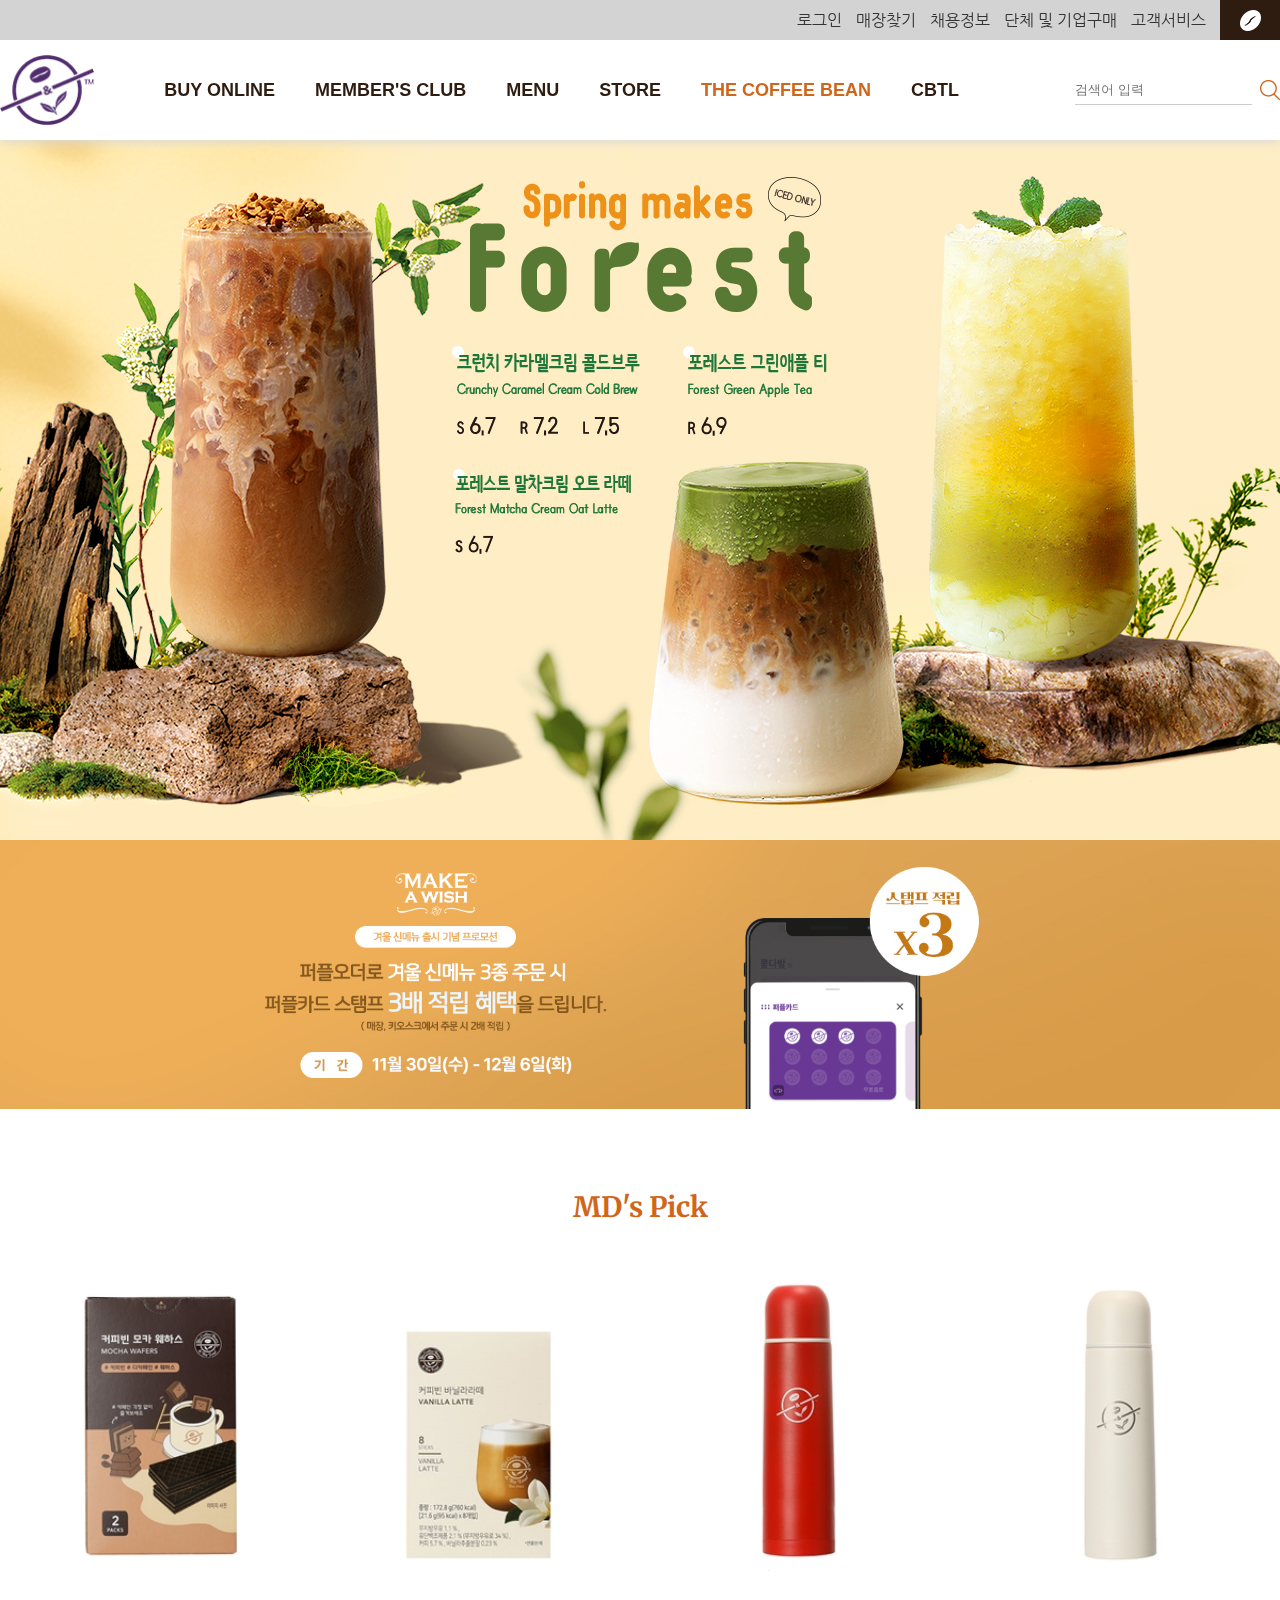
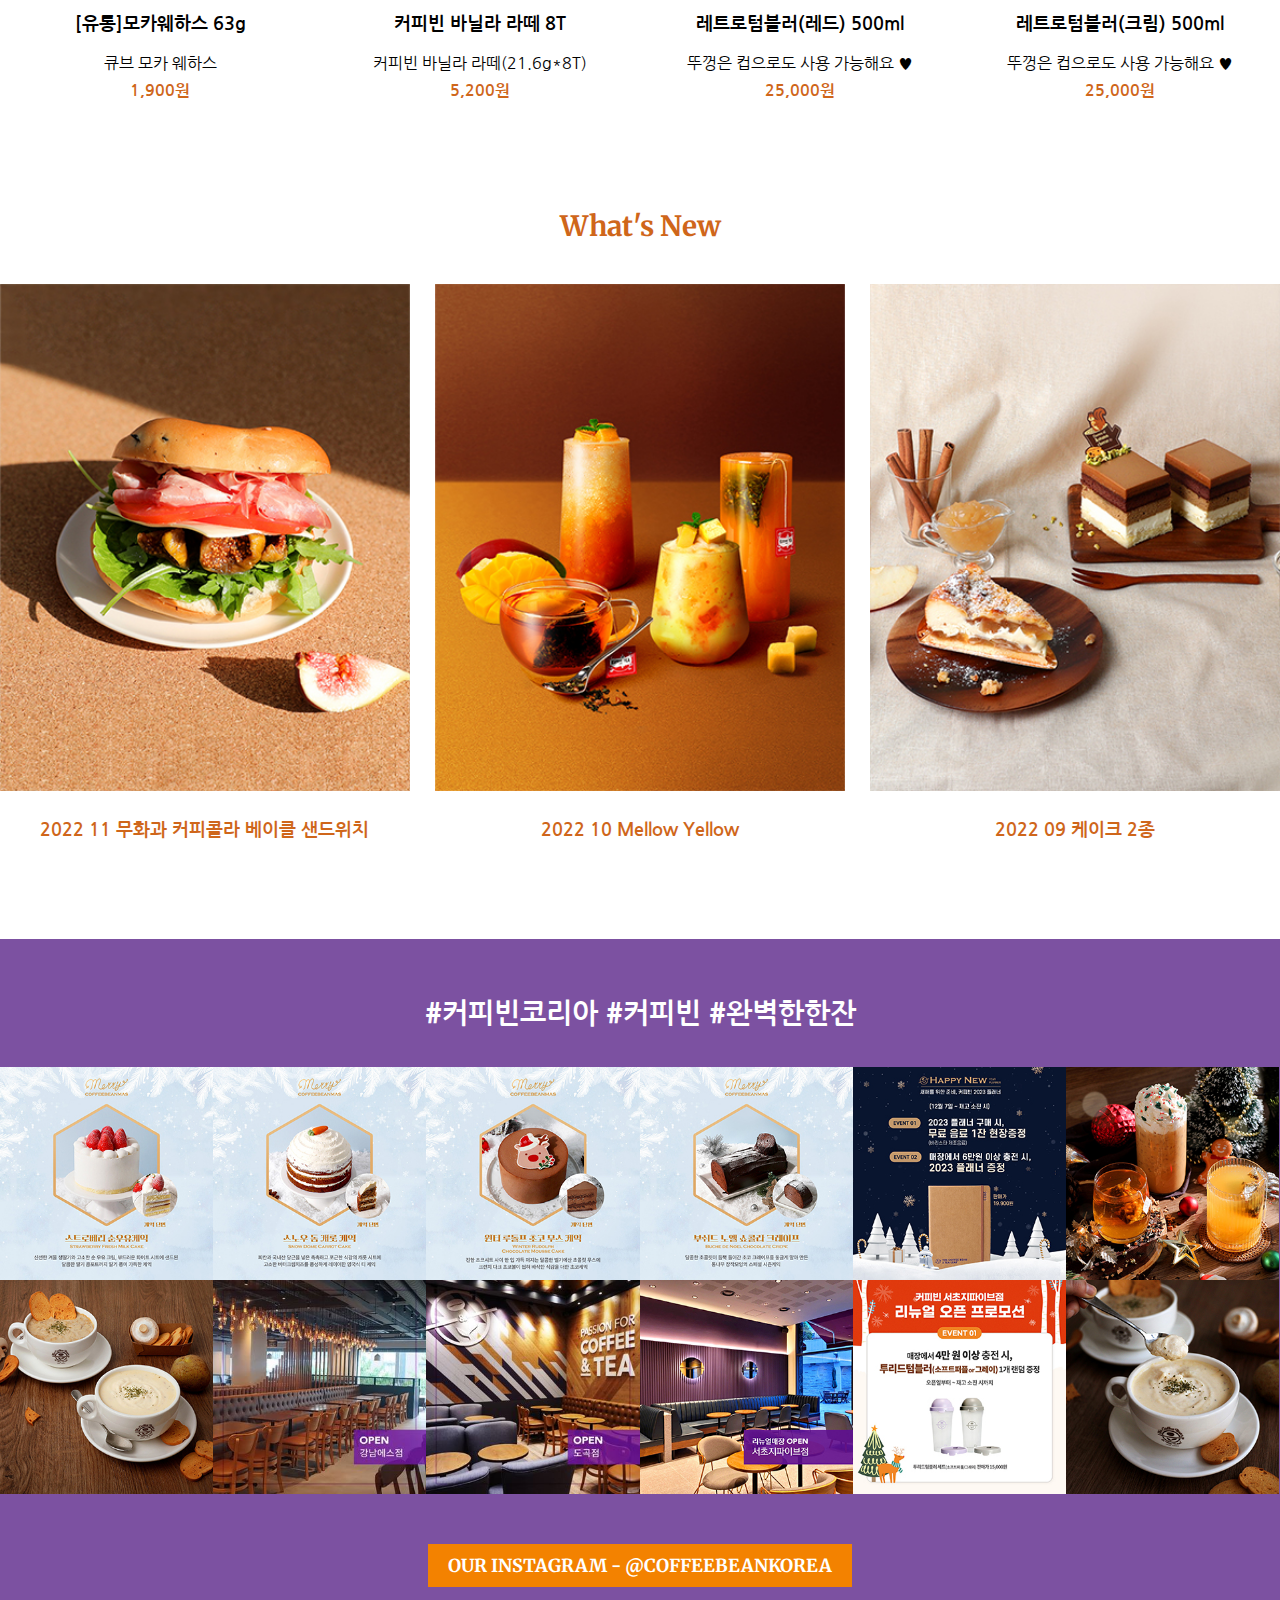
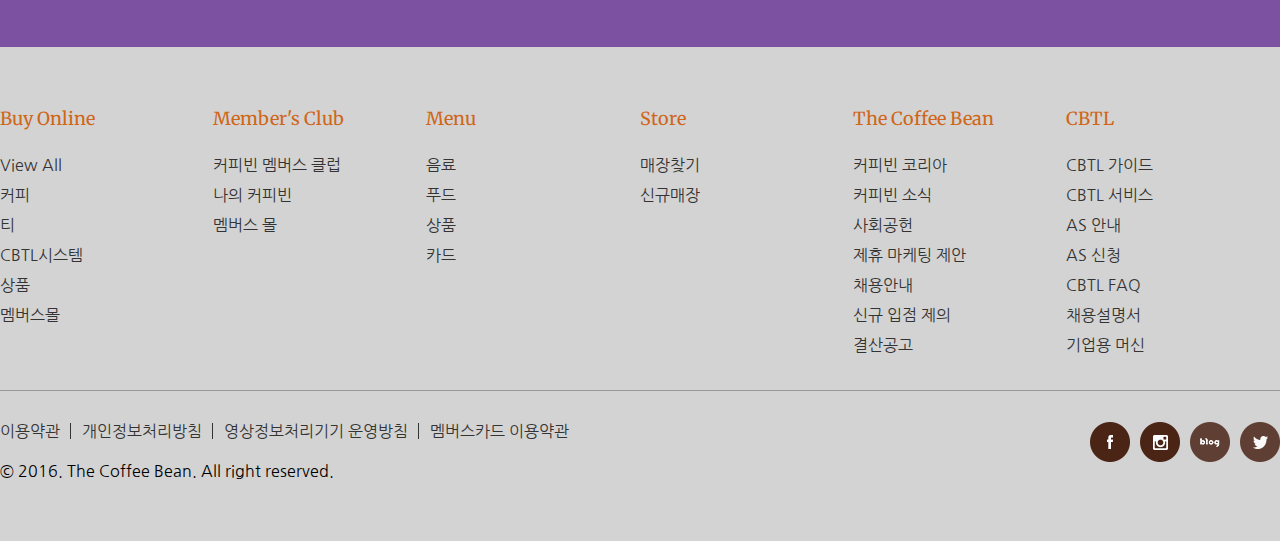
<file: index.html>
<!DOCTYPE html>
<html lang="ko">

<head>
    <meta charset="UTF-8">
    <title>홈 | 커피빈 코리아</title>

    <!-- 구글 웹폰트 -->
    <link
        href="https://fonts.googleapis.com/css2?family=Merriweather:opsz,wght@18..144,300..900&family=Nanum+Gothic:wght@400;700;800&display=swap"
        rel="stylesheet">

    <!-- CSS -->
    <link rel="stylesheet" href="css/reset.css">
    <link rel="stylesheet" href="css/common.css">
    <link rel="stylesheet" href="css/index.css">

</head>

<body>

    <header>
        <div class="header-top">
            <ul>
                <li><a href="#">로그인</a></li>
                <li><a href="#">매장찾기</a></li>
                <li><a href="#">채용정보</a></li>
                <li><a href="#">단체 및 기업구매</a></li>
                <li><a href="#">고객서비스</a></li>
                <li><a href="https://www.coffeebeankorea.com/main/main.asp" target="_blank">공식홈페이지</a></li>
            </ul>
        </div>

        <div class="header-bottom">
            <h1 class="logo">
                <a href="index.html">
                    <img src="img/logo.png" alt="커피빈 코리아 로고">
                </a>
            </h1>

            <nav class="gnb">

                <!-- ul>li*6>a[href=#] -->

                <ul>
                    <li><a href="#">buy online</a></li>
                    <li><a href="#">member's club</a></li>
                    <li><a href="#">menu</a></li>
                    <li><a href="#">store</a></li>
                    <li class="active"><a href="contents/coffeebeanstory.html">the coffee bean</a></li>
                    <li><a href="#">cbtl</a></li>
                </ul>
            </nav>

            <div class="search">
                <form action="#" name="searchfrm">
                    <input type="search" placeholder="검색어 입력">
                    <input type="submit" value="검색">

                    <!-- <button><img src="img/ico_search.png" alt="검색"></button> -->
                </form>
            </div>
        </div>
    </header>

    <main>
        <!-- 메인 비주얼 배너(신제품 배너) : 배경 이미지로 구현 -->
        <article class="promotion">
            <a href="#">
                <h2>Spring makes Forest</h2>
                <p>봄을 맞이해 커피빈의 신메뉴가 출시되었습니다!</p>

                <ul>
                    <li>크런치 카라멜크림 콜드브루</li>
                    <li>포레스트 말차크림 오트라떼</li>
                    <li>포레스트 그린애플 티</li>
                </ul>
            </a>
        </article>

        <!-- 이벤트 배너 : 이미지 태그 사용 -->
        <article class="event">
            <a href="#"><img src="img/main_event.jpg"
                    alt="겨울 신메뉴 출시 기념 프로모션 - 퍼플오더로 겨울 신메뉴 3종 주문 시 퍼플카드 스탬프 3배 적립 혜택을 드립니다. (매장, 키오스크에서 주문시 2배 적립), 기간 : 11월 30일(수) ~ 12월 6일 (화)"></a>
        </article>
    </main>

    <section>
        <!-- md's pick -->
        <article class="md-pick">
            <h2 class="sec-title">MD's Pick</h2>

            <div class="md-wrap clearfix">
                <div class="md-box">
                    <div class="photo">
                        <img src="img/MD01.jpg" alt="">
                        <a href="#" class="quick">Quick view</a>
                    </div>

                    <div class="caption">
                        <h3 class="name">[유통]모카웨하스 63g</h3>
                        <p class="des">큐브 모카 웨하스</p>
                        <p class="price">1,900원</p>
                    </div>
                </div>

                <div class="md-box">
                    <div class="photo">
                        <img src="img/MD02.jpg" alt="">
                        <a href="#" class="quick">Quick view</a>
                    </div>

                    <div class="caption">
                        <h3 class="name">커피빈 바닐라 라떼 8T</h3>
                        <p class="des">커피빈 바닐라 라떼(21.6g*8T)</p>
                        <p class="price">5,200원</p>
                    </div>
                </div>

                <div class="md-box">
                    <div class="photo">
                        <img src="img/MD03.jpg" alt="">
                        <a href="#" class="quick">Quick</a>
                    </div>

                    <div class="caption">
                        <h3 class="name">레트로텀블러(레드) 500ml</h3>
                        <p class="des">뚜껑은 컵으로도 사용 가능해요 &#9829;</p>
                        <p class="price">25,000원</p>
                    </div>
                </div>

                <div class="md-box">
                    <div class="photo">
                        <img src="img/MD04.jpg" alt="">
                        <a href="#" class="quick">Quick view</a>
                    </div>

                    <div class="caption">
                        <h3 class="name">레트로텀블러(크림) 500ml</h3>
                        <p class="des">뚜껑은 컵으로도 사용 가능해요 &#9829;</p>
                        <p class="price">25,000원</p>
                    </div>
                </div>
            </div>
        </article>

        <!-- what's new -->
        <article class="new clearfix">
            <h2 class="sec-title">What's New</h2>

            <div class="new-box">
                <a href="#">
                    <img src="img/new01.jpg" alt="">
                </a>

                <h3><a href="#">2022 11 무화과 커피콜라 베이클 샌드위치</a></h3>
            </div>

            <div class="new-box">
                <a href="#">
                    <img src="img/new02.jpg" alt="">
                </a>

                <h3><a href="#">2022 10 Mellow Yellow</a></h3>
            </div>

            <div class="new-box">
                <a href="#">
                    <img src="img/new03.jpg" alt="">
                </a>

                <h3><a href="#">2022 09 케이크 2종</a></h3>
            </div>

        </article>

        <!-- instagram -->
        <article class="instagram">
            <div class="inner">
                <h2 class="sec-title">
                    <span>#커피빈코리아</span>
                    <span>#커피빈</span>
                    <span>#완벽한한잔</span>
                </h2>

                <ul class="thumb-list">
                    <li><a href="#"><img src="img/sns_img01.jpg" alt=""></a></li>
                    <li><a href="#"><img src="img/sns_img02.jpg" alt=""></a></li>
                    <li><a href="#"><img src="img/sns_img03.jpg" alt=""></a></li>
                    <li><a href="#"><img src="img/sns_img04.jpg" alt=""></a></li>
                    <li><a href="#"><img src="img/sns_img05.jpg" alt=""></a></li>
                    <li><a href="#"><img src="img/sns_img06.jpg" alt=""></a></li>
                    <li><a href="#"><img src="img/sns_img07.jpg" alt=""></a></li>
                    <li><a href="#"><img src="img/sns_img08.jpg" alt=""></a></li>
                    <li><a href="#"><img src="img/sns_img09.jpg" alt=""></a></li>
                    <li><a href="#"><img src="img/sns_img10.jpg" alt=""></a></li>
                    <li><a href="#"><img src="img/sns_img11.jpg" alt=""></a></li>
                    <li><a href="#"><img src="img/sns_img12.jpg" alt=""></a></li>
                </ul>

                <a href="#" class="follow-btn">our instagram - @coffeebeankorea</a>
            </div>
        </article>
    </section>

    <footer>
        <div class="inner">
            <div class="sitemap clearfix">

                <div class="mapbox">
                    <h3>Buy Online</h3>

                    <ul>
                        <li><a href="#">View All</a></li>
                        <li><a href="#">커피</a></li>
                        <li><a href="#">티</a></li>
                        <li><a href="#">CBTL시스템</a></li>
                        <li><a href="#">상품</a></li>
                        <li><a href="#">멤버스몰</a></li>
                    </ul>
                </div>

                <div class="mapbox">
                    <h3>Member's Club</h3>

                    <ul>
                        <li><a href="#">커피빈 멤버스 클럽</a></li>
                        <li><a href="#">나의 커피빈</a></li>
                        <li><a href="#">멤버스 몰</a></li>
                    </ul>
                </div>

                <div class="mapbox">
                    <h3>Menu</h3>

                    <ul>
                        <li><a href="#">음료</a></li>
                        <li><a href="#">푸드</a></li>
                        <li><a href="#">상품</a></li>
                        <li><a href="#">카드</a></li>
                    </ul>
                </div>

                <div class="mapbox">
                    <h3>Store</h3>

                    <ul>
                        <li><a href="#">매장찾기</a></li>
                        <li><a href="#">신규매장</a></li>
                    </ul>
                </div>

                <div class="mapbox">
                    <h3>The Coffee Bean</h3>

                    <ul>
                        <li><a href="#">커피빈 코리아</a></li>
                        <li><a href="#">커피빈 소식</a></li>
                        <li><a href="#">사회공헌</a></li>
                        <li><a href="#">제휴 마케팅 제안</a></li>
                        <li><a href="#">채용안내</a></li>
                        <li><a href="#">신규 입점 제의</a></li>
                        <li><a href="#">결산공고</a></li>
                    </ul>
                </div>

                <div class="mapbox">
                    <h3>CBTL</h3>

                    <ul>
                        <li><a href="#">CBTL 가이드</a></li>
                        <li><a href="#">CBTL 서비스</a></li>
                        <li><a href="#">AS 안내</a></li>
                        <li><a href="#">AS 신청</a></li>
                        <li><a href="#">CBTL FAQ</a></li>
                        <li><a href="#">채용설명서</a></li>
                        <li><a href="#">기업용 머신</a></li>
                    </ul>
                </div>

            </div>

            <div class="info">
                <div class="links">
                    <a href="#">이용약관</a>
                    <a href="#">개인정보처리방침</a>
                    <a href="#">영상정보처리기기 운영방침</a>
                    <a href="#">멤버스카드 이용약관</a>
                </div>

                <p class="copy">&copy; 2016. The Coffee Bean. All right reserved.</p>

                <div class="sns clearfix">
                    <a href="#"><img src="img/ico_facebook.png" alt="페이스북 바로가기 아이콘"></a>
                    <a href="#">인스타그램 바로가기</a>
                    <a href="#">블로그 바로가기</a>
                    <a href="#">트위터 바로가기</a>
                </div>
            </div>
        </div>
    </footer>

</body>

</html>
</file>
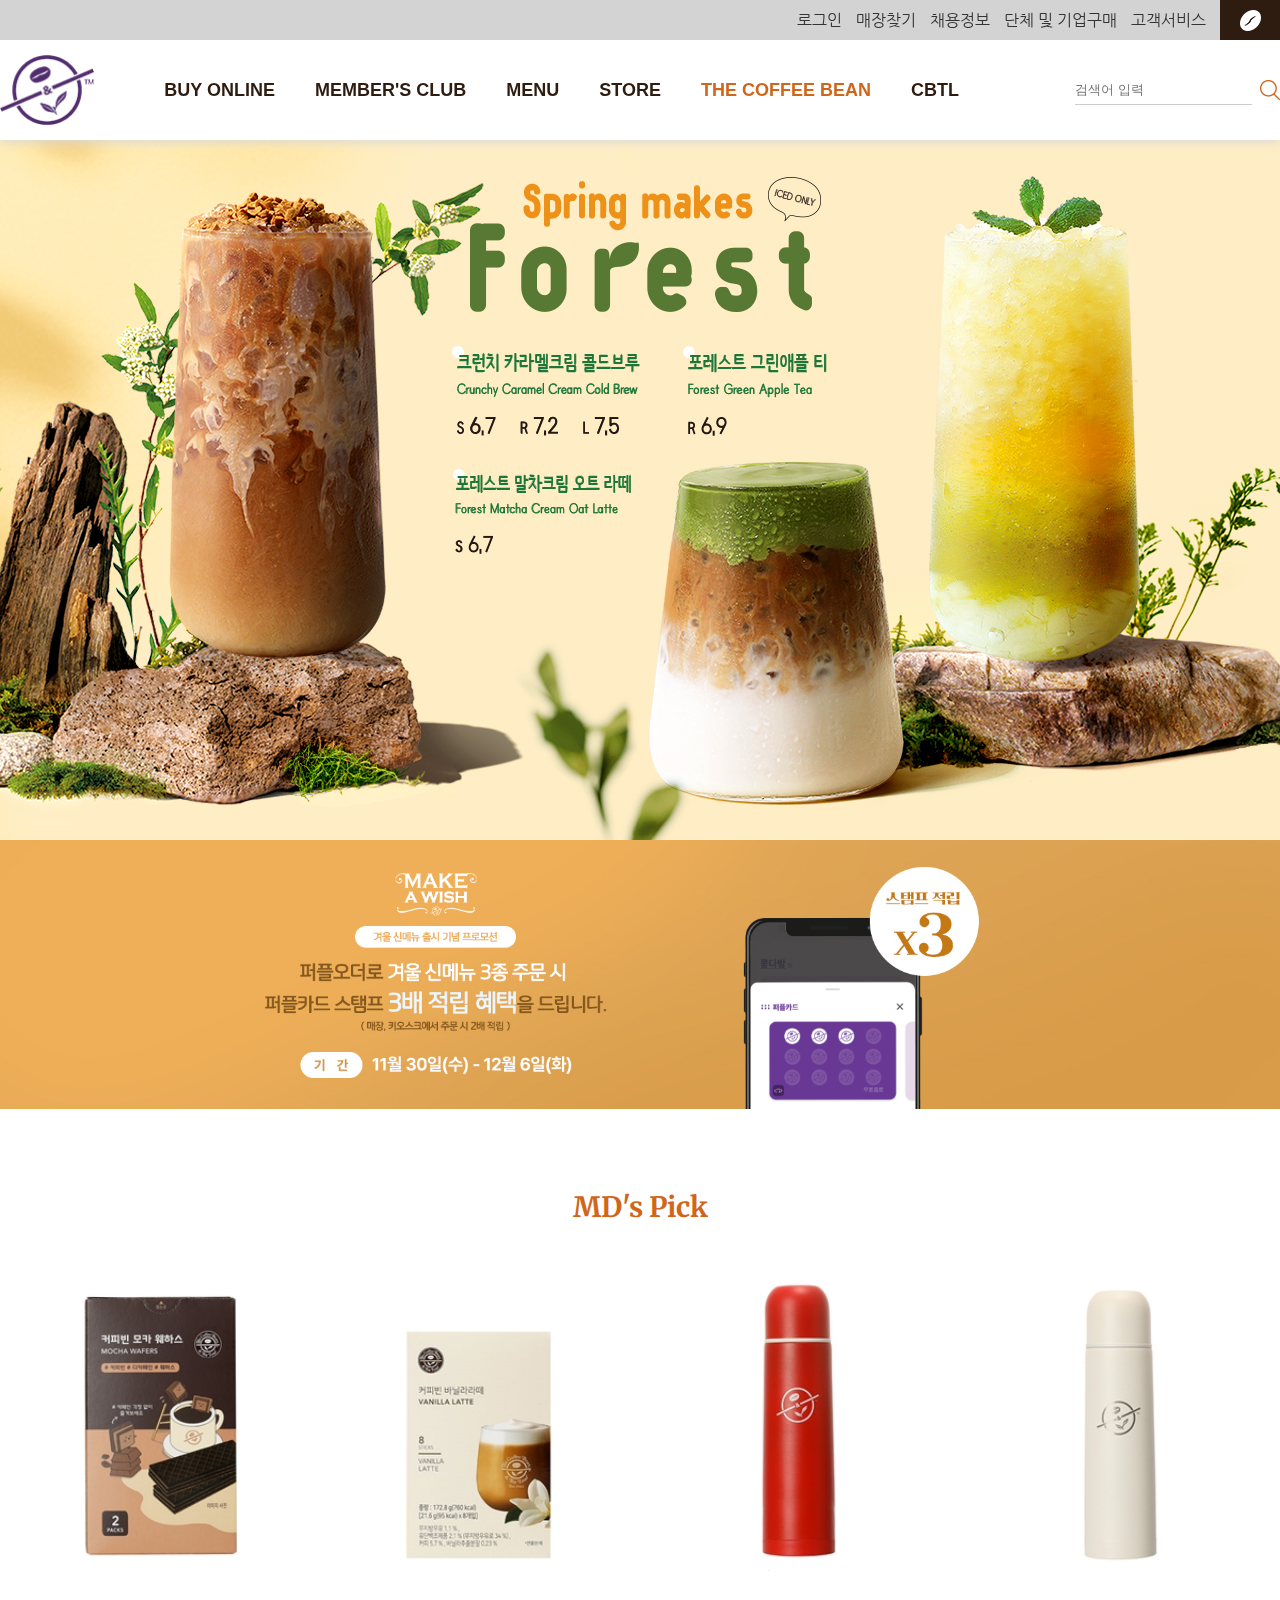
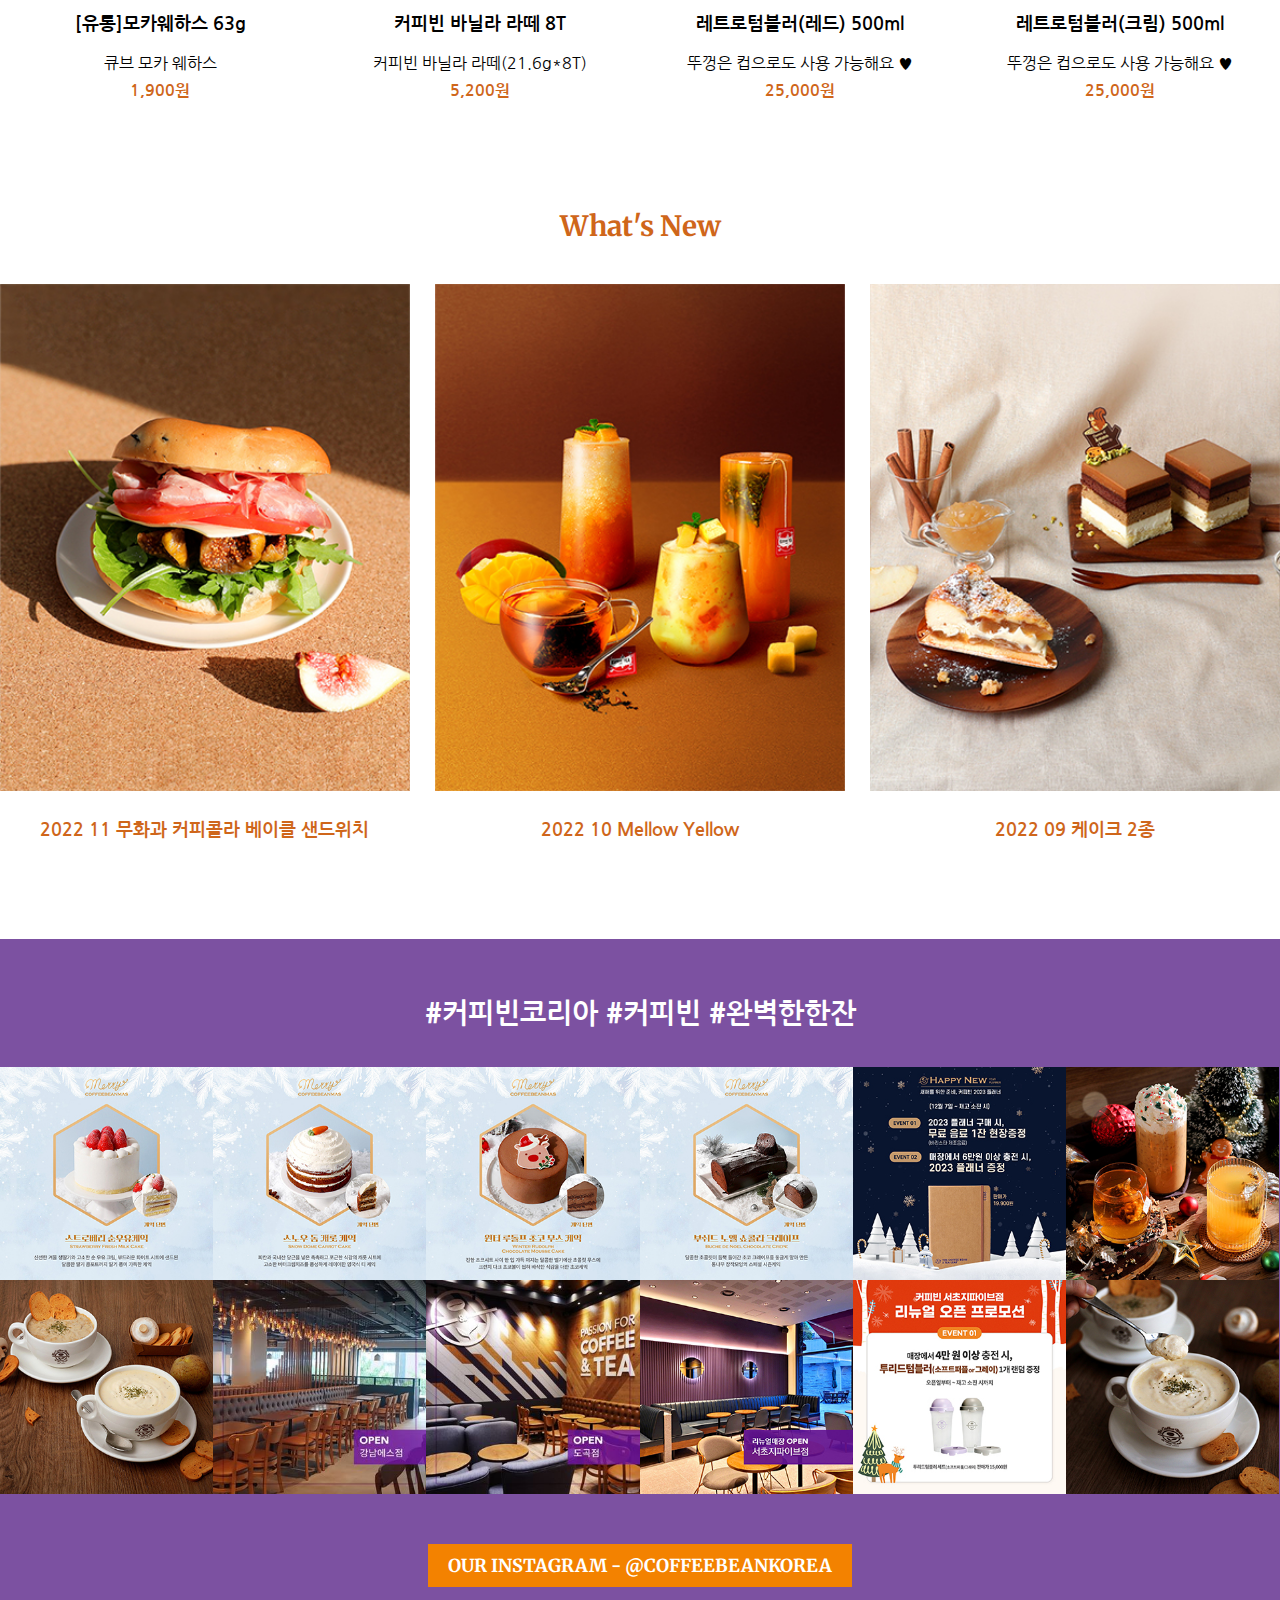
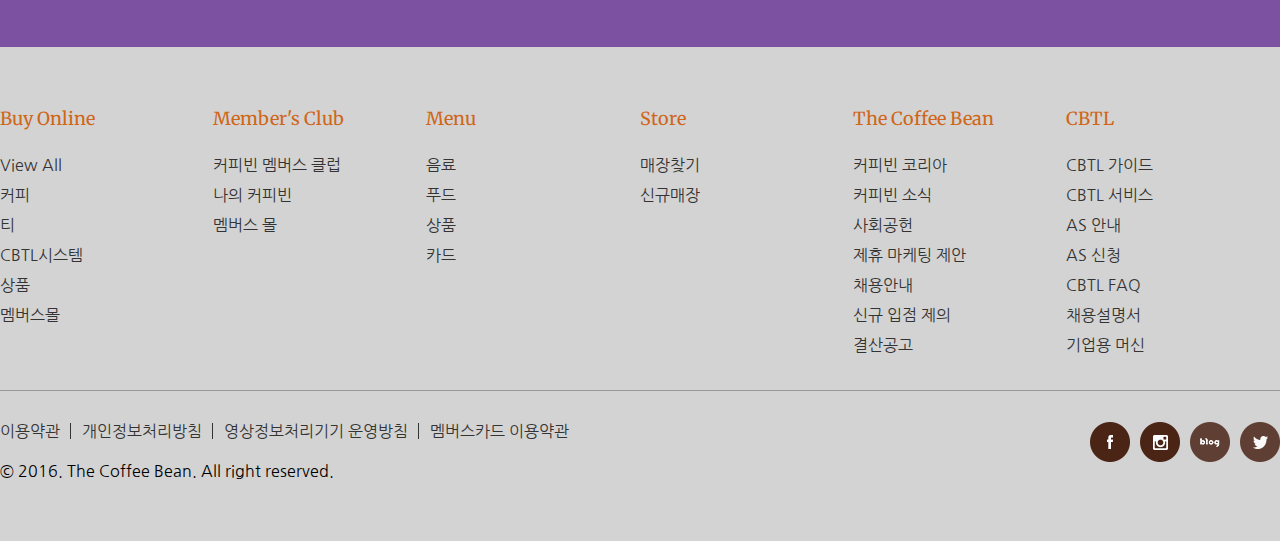
<file: FTP/index.html>
<!DOCTYPE html>
<html lang="ko">

<head>
    <meta charset="UTF-8">
    <title>홈 | 커피빈 코리아</title>

    <!-- 구글 웹폰트 -->
    <link
        href="https://fonts.googleapis.com/css2?family=Merriweather:opsz,wght@18..144,300..900&family=Nanum+Gothic:wght@400;700;800&display=swap"
        rel="stylesheet">

    <!-- CSS -->
    <link rel="stylesheet" href="css/reset.css">
    <link rel="stylesheet" href="css/common.css">
    <link rel="stylesheet" href="css/index.css">

</head>

<body>

    <header>
        <div class="header-top">
            <ul>
                <li><a href="#">로그인</a></li>
                <li><a href="#">매장찾기</a></li>
                <li><a href="#">채용정보</a></li>
                <li><a href="#">단체 및 기업구매</a></li>
                <li><a href="#">고객서비스</a></li>
                <li><a href="https://www.coffeebeankorea.com/main/main.asp" target="_blank">공식홈페이지</a></li>
            </ul>
        </div>

        <div class="header-bottom">
            <h1 class="logo">
                <a href="index.html">
                    <img src="img/logo.png" alt="커피빈 코리아 로고">
                </a>
            </h1>

            <nav class="gnb">

                <!-- ul>li*6>a[href=#] -->

                <ul>
                    <li><a href="#">buy online</a></li>
                    <li><a href="#">member's club</a></li>
                    <li><a href="#">menu</a></li>
                    <li><a href="#">store</a></li>
                    <li class="active"><a href="contents/coffeebeanstory.html">the coffee bean</a></li>
                    <li><a href="#">cbtl</a></li>
                </ul>
            </nav>

            <div class="search">
                <form action="#" name="searchfrm">
                    <input type="search" placeholder="검색어 입력">
                    <input type="submit" value="검색">

                    <!-- <button><img src="img/ico_search.png" alt="검색"></button> -->
                </form>
            </div>
        </div>
    </header>

    <main>
        <!-- 메인 비주얼 배너(신제품 배너) : 배경 이미지로 구현 -->
        <article class="promotion">
            <a href="#">
                <h2>Spring makes Forest</h2>
                <p>봄을 맞이해 커피빈의 신메뉴가 출시되었습니다!</p>

                <ul>
                    <li>크런치 카라멜크림 콜드브루</li>
                    <li>포레스트 말차크림 오트라떼</li>
                    <li>포레스트 그린애플 티</li>
                </ul>
            </a>
        </article>

        <!-- 이벤트 배너 : 이미지 태그 사용 -->
        <article class="event">
            <a href="#"><img src="img/main_event.jpg"
                    alt="겨울 신메뉴 출시 기념 프로모션 - 퍼플오더로 겨울 신메뉴 3종 주문 시 퍼플카드 스탬프 3배 적립 혜택을 드립니다. (매장, 키오스크에서 주문시 2배 적립), 기간 : 11월 30일(수) ~ 12월 6일 (화)"></a>
        </article>
    </main>

    <section>
        <!-- md's pick -->
        <article class="md-pick">
            <h2 class="sec-title">MD's Pick</h2>

            <div class="md-wrap clearfix">
                <div class="md-box">
                    <div class="photo">
                        <img src="img/MD01.jpg" alt="">
                        <a href="#" class="quick">Quick view</a>
                    </div>

                    <div class="caption">
                        <h3 class="name">[유통]모카웨하스 63g</h3>
                        <p class="des">큐브 모카 웨하스</p>
                        <p class="price">1,900원</p>
                    </div>
                </div>

                <div class="md-box">
                    <div class="photo">
                        <img src="img/MD02.jpg" alt="">
                        <a href="#" class="quick">Quick view</a>
                    </div>

                    <div class="caption">
                        <h3 class="name">커피빈 바닐라 라떼 8T</h3>
                        <p class="des">커피빈 바닐라 라떼(21.6g*8T)</p>
                        <p class="price">5,200원</p>
                    </div>
                </div>

                <div class="md-box">
                    <div class="photo">
                        <img src="img/MD03.jpg" alt="">
                        <a href="#" class="quick">Quick</a>
                    </div>

                    <div class="caption">
                        <h3 class="name">레트로텀블러(레드) 500ml</h3>
                        <p class="des">뚜껑은 컵으로도 사용 가능해요 &#9829;</p>
                        <p class="price">25,000원</p>
                    </div>
                </div>

                <div class="md-box">
                    <div class="photo">
                        <img src="img/MD04.jpg" alt="">
                        <a href="#" class="quick">Quick view</a>
                    </div>

                    <div class="caption">
                        <h3 class="name">레트로텀블러(크림) 500ml</h3>
                        <p class="des">뚜껑은 컵으로도 사용 가능해요 &#9829;</p>
                        <p class="price">25,000원</p>
                    </div>
                </div>
            </div>
        </article>

        <!-- what's new -->
        <article class="new clearfix">
            <h2 class="sec-title">What's New</h2>

            <div class="new-box">
                <a href="#">
                    <img src="img/new01.jpg" alt="">
                </a>

                <h3><a href="#">2022 11 무화과 커피콜라 베이클 샌드위치</a></h3>
            </div>

            <div class="new-box">
                <a href="#">
                    <img src="img/new02.jpg" alt="">
                </a>

                <h3><a href="#">2022 10 Mellow Yellow</a></h3>
            </div>

            <div class="new-box">
                <a href="#">
                    <img src="img/new03.jpg" alt="">
                </a>

                <h3><a href="#">2022 09 케이크 2종</a></h3>
            </div>

        </article>

        <!-- instagram -->
        <article class="instagram">
            <div class="inner">
                <h2 class="sec-title">
                    <span>#커피빈코리아</span>
                    <span>#커피빈</span>
                    <span>#완벽한한잔</span>
                </h2>

                <ul class="thumb-list">
                    <li><a href="#"><img src="img/sns_img01.jpg" alt=""></a></li>
                    <li><a href="#"><img src="img/sns_img02.jpg" alt=""></a></li>
                    <li><a href="#"><img src="img/sns_img03.jpg" alt=""></a></li>
                    <li><a href="#"><img src="img/sns_img04.jpg" alt=""></a></li>
                    <li><a href="#"><img src="img/sns_img05.jpg" alt=""></a></li>
                    <li><a href="#"><img src="img/sns_img06.jpg" alt=""></a></li>
                    <li><a href="#"><img src="img/sns_img07.jpg" alt=""></a></li>
                    <li><a href="#"><img src="img/sns_img08.jpg" alt=""></a></li>
                    <li><a href="#"><img src="img/sns_img09.jpg" alt=""></a></li>
                    <li><a href="#"><img src="img/sns_img10.jpg" alt=""></a></li>
                    <li><a href="#"><img src="img/sns_img11.jpg" alt=""></a></li>
                    <li><a href="#"><img src="img/sns_img12.jpg" alt=""></a></li>
                </ul>

                <a href="#" class="follow-btn">our instagram - @coffeebeankorea</a>
            </div>
        </article>
    </section>

    <footer>
        <div class="inner">
            <div class="sitemap clearfix">

                <div class="mapbox">
                    <h3>Buy Online</h3>

                    <ul>
                        <li><a href="#">View All</a></li>
                        <li><a href="#">커피</a></li>
                        <li><a href="#">티</a></li>
                        <li><a href="#">CBTL시스템</a></li>
                        <li><a href="#">상품</a></li>
                        <li><a href="#">멤버스몰</a></li>
                    </ul>
                </div>

                <div class="mapbox">
                    <h3>Member's Club</h3>

                    <ul>
                        <li><a href="#">커피빈 멤버스 클럽</a></li>
                        <li><a href="#">나의 커피빈</a></li>
                        <li><a href="#">멤버스 몰</a></li>
                    </ul>
                </div>

                <div class="mapbox">
                    <h3>Menu</h3>

                    <ul>
                        <li><a href="#">음료</a></li>
                        <li><a href="#">푸드</a></li>
                        <li><a href="#">상품</a></li>
                        <li><a href="#">카드</a></li>
                    </ul>
                </div>

                <div class="mapbox">
                    <h3>Store</h3>

                    <ul>
                        <li><a href="#">매장찾기</a></li>
                        <li><a href="#">신규매장</a></li>
                    </ul>
                </div>

                <div class="mapbox">
                    <h3>The Coffee Bean</h3>

                    <ul>
                        <li><a href="#">커피빈 코리아</a></li>
                        <li><a href="#">커피빈 소식</a></li>
                        <li><a href="#">사회공헌</a></li>
                        <li><a href="#">제휴 마케팅 제안</a></li>
                        <li><a href="#">채용안내</a></li>
                        <li><a href="#">신규 입점 제의</a></li>
                        <li><a href="#">결산공고</a></li>
                    </ul>
                </div>

                <div class="mapbox">
                    <h3>CBTL</h3>

                    <ul>
                        <li><a href="#">CBTL 가이드</a></li>
                        <li><a href="#">CBTL 서비스</a></li>
                        <li><a href="#">AS 안내</a></li>
                        <li><a href="#">AS 신청</a></li>
                        <li><a href="#">CBTL FAQ</a></li>
                        <li><a href="#">채용설명서</a></li>
                        <li><a href="#">기업용 머신</a></li>
                    </ul>
                </div>

            </div>

            <div class="info">
                <div class="links">
                    <a href="#">이용약관</a>
                    <a href="#">개인정보처리방침</a>
                    <a href="#">영상정보처리기기 운영방침</a>
                    <a href="#">멤버스카드 이용약관</a>
                </div>

                <p class="copy">&copy; 2016. The Coffee Bean. All right reserved.</p>

                <div class="sns clearfix">
                    <a href="#"><img src="img/ico_facebook.png" alt="페이스북 바로가기 아이콘"></a>
                    <a href="#">인스타그램 바로가기</a>
                    <a href="#">블로그 바로가기</a>
                    <a href="#">트위터 바로가기</a>
                </div>
            </div>
        </div>
    </footer>

</body>

</html>
</file>
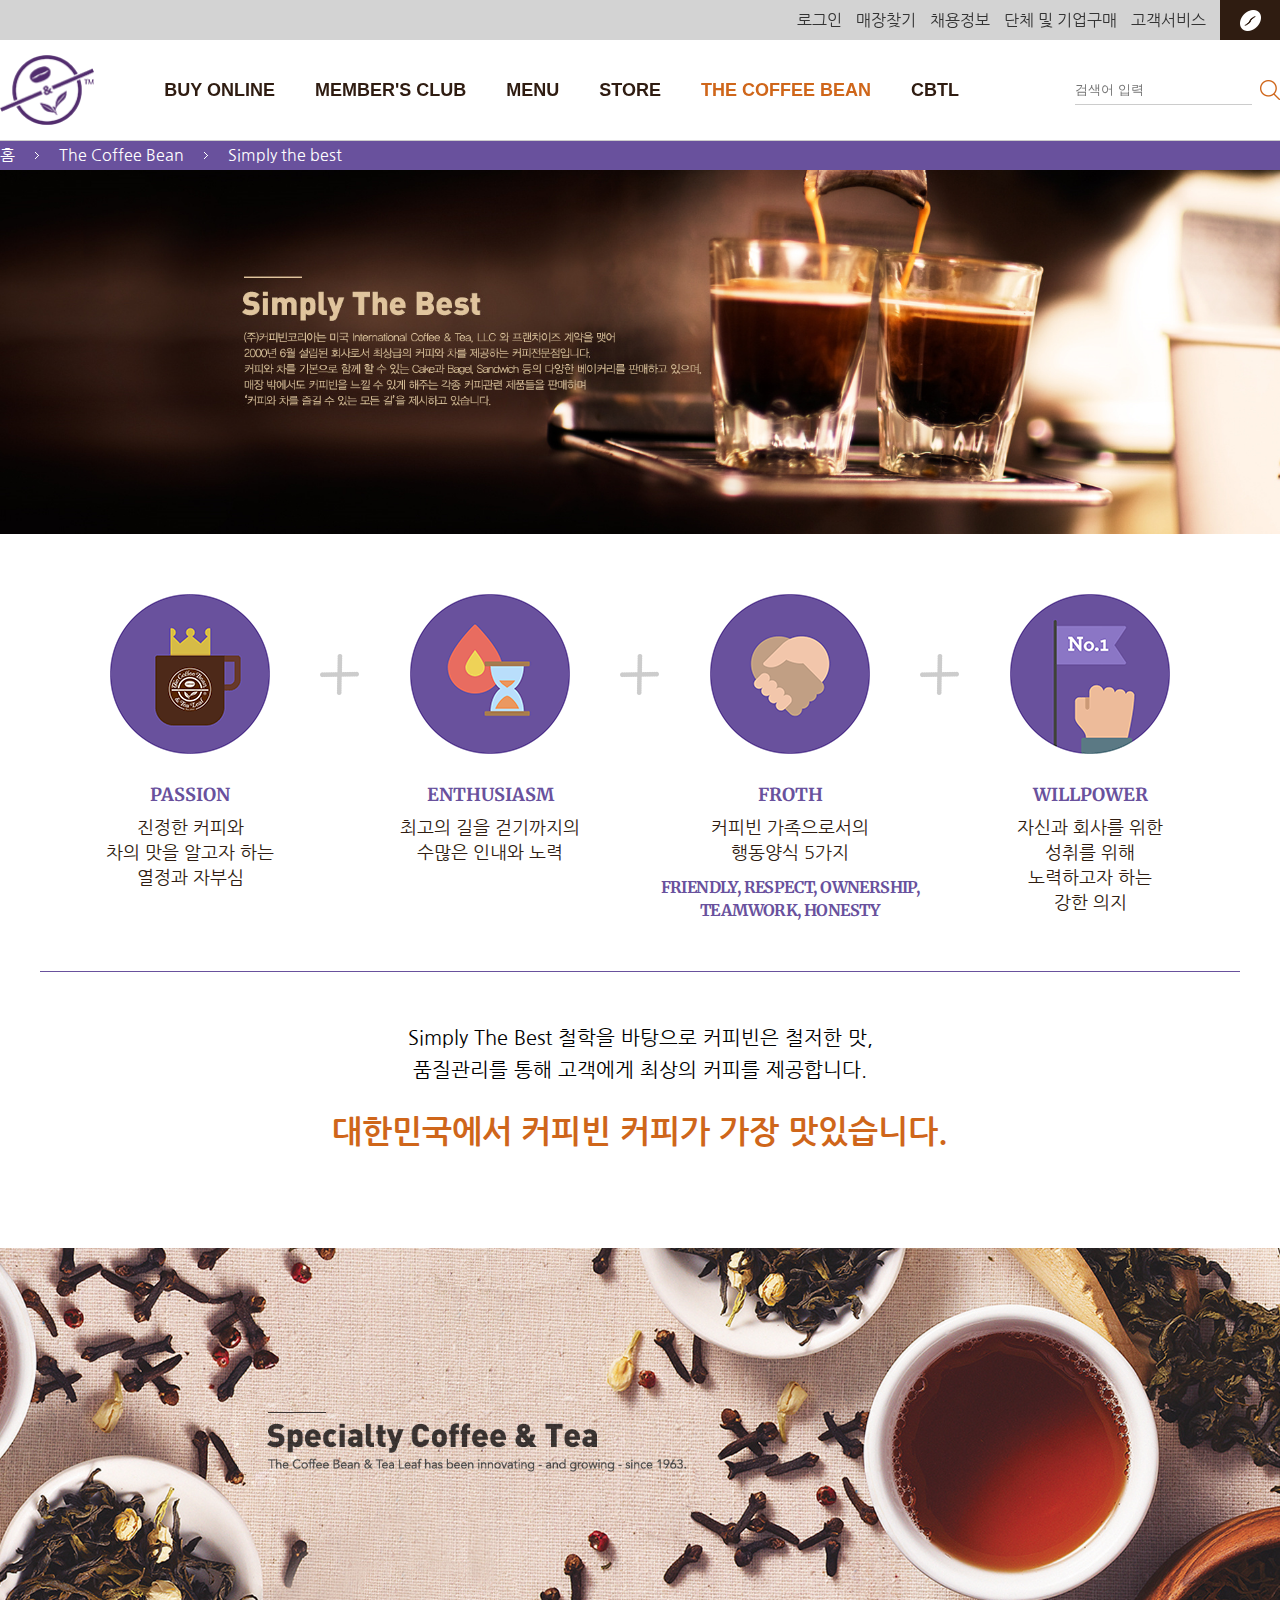
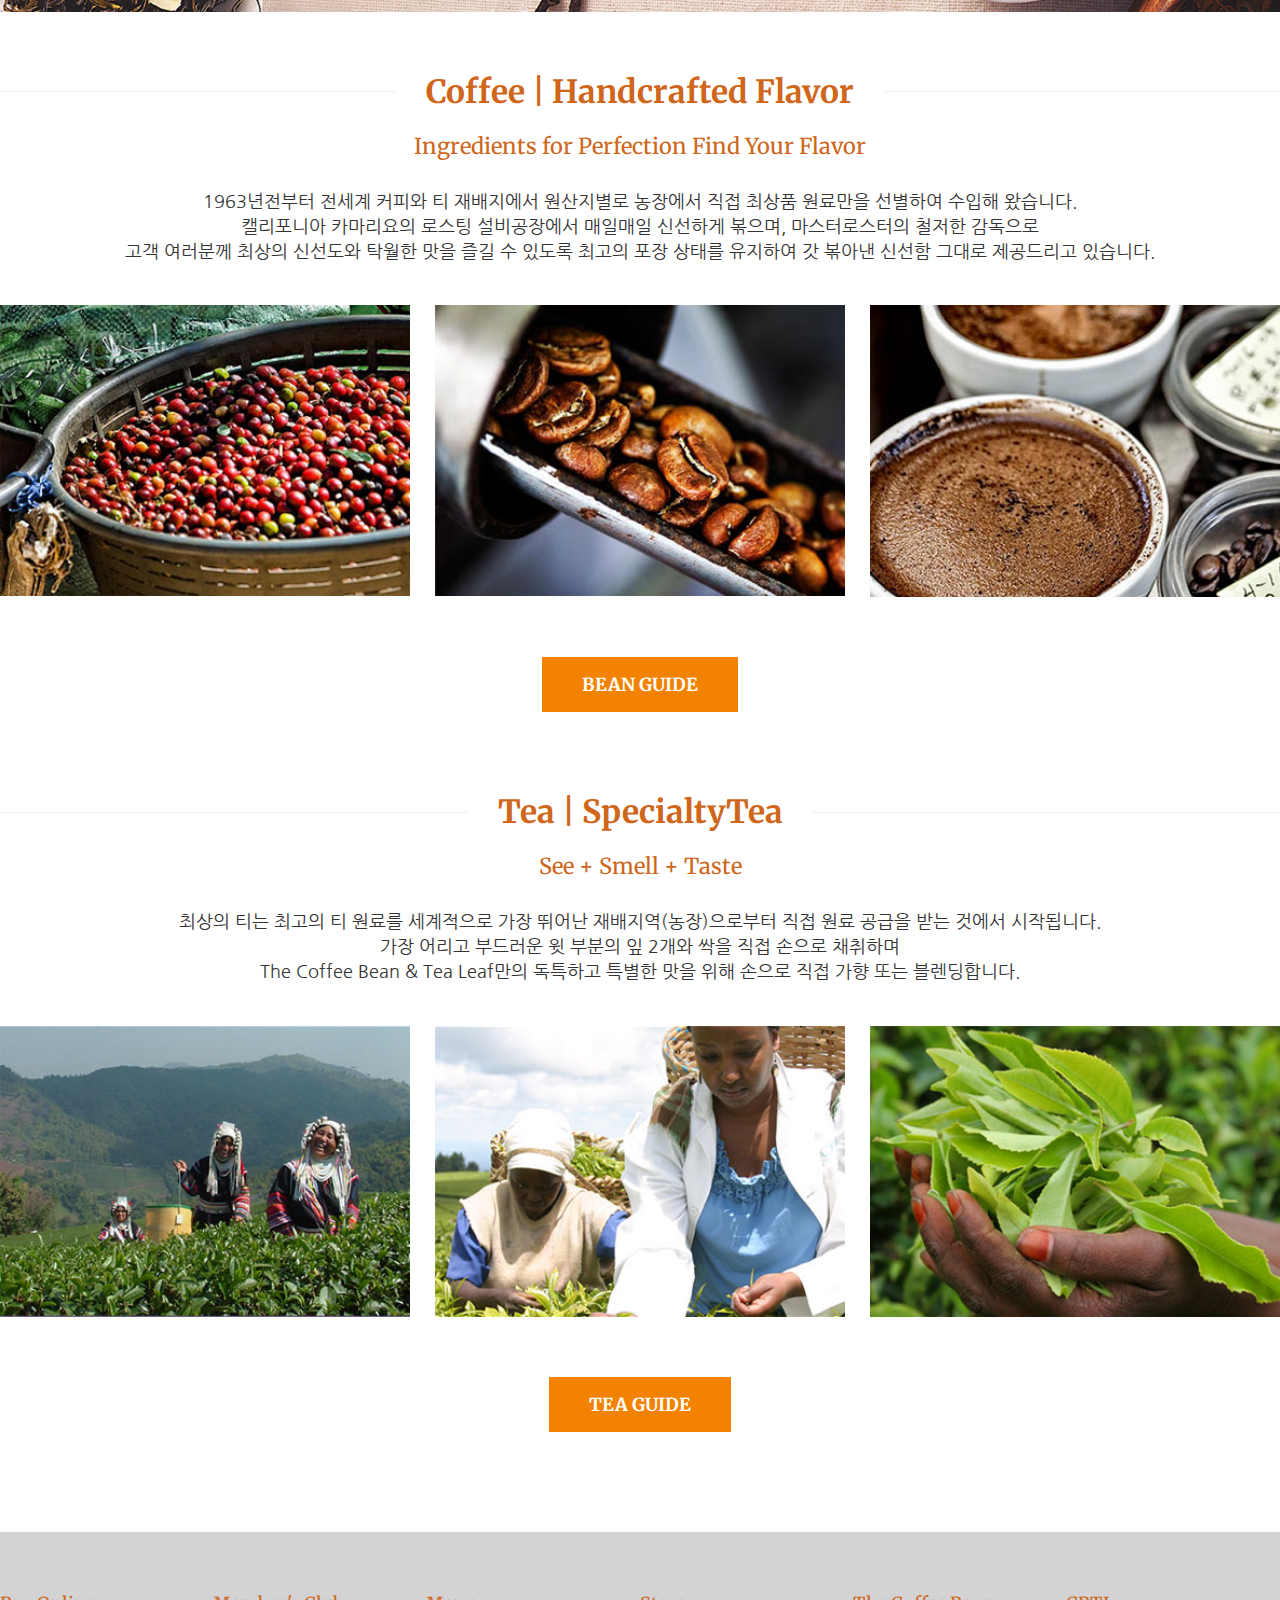
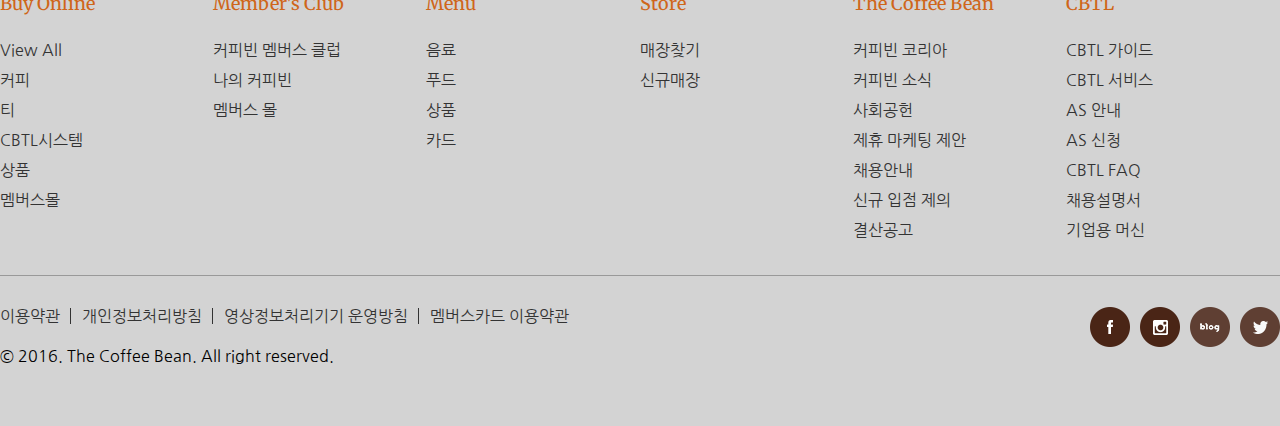
<file: FTP/contents/coffeebeanstory.html>
<!DOCTYPE html>
<html lang="ko">

<head>
    <meta charset="UTF-8">
    <meta name="viewport" content="width=device-width, initial-scale=1.0">
    <title>커피빈스토리 | 커피빈 코리아</title>

    <link
        href="https://fonts.googleapis.com/css2?family=Merriweather:opsz,wght@18..144,300..900&family=Nanum+Gothic:wght@400;700;800&display=swap"
        rel="stylesheet">

    <link rel="stylesheet" href="../css/reset.css">
    <link rel="stylesheet" href="../css/common.css">
    <link rel="stylesheet" href="../css/header.css">
    <link rel="stylesheet" href="css/coffeebeanstory.css">
    <link rel="stylesheet" href="../css/footer.css">

</head>

<body>

    <header>
        <div class="header-top">
            <ul>
                <li><a href="#">로그인</a></li>
                <li><a href="#">매장찾기</a></li>
                <li><a href="#">채용정보</a></li>
                <li><a href="#">단체 및 기업구매</a></li>
                <li><a href="#">고객서비스</a></li>
                <li><a href="https://www.coffeebeankorea.com/main/main.asp" target="_blank">공식홈페이지</a></li>
            </ul>
        </div>

        <div class="header-bottom">
            <h1 class="logo">
                <a href="../index.html">
                    <img src="../img/logo.png" alt="커피빈 코리아 로고">
                </a>
            </h1>

            <nav class="gnb">

                <!-- ul>li*6>a[href=#] -->

                <ul>
                    <li><a href="#">buy online</a></li>
                    <li><a href="#">member's club</a></li>
                    <li><a href="#">menu</a></li>
                    <li><a href="#">store</a></li>
                    <li class="active"><a href="coffeebeanstory.html">the coffee bean</a></li>
                    <li><a href="#">cbtl</a></li>
                </ul>
            </nav>

            <div class="search">
                <form action="#" name="searchfrm">
                    <input type="search" placeholder="검색어 입력">
                    <input type="submit" value="검색">

                    <!-- <button><img src="img/ico_search.png" alt="검색"></button> -->
                </form>
            </div>
        </div>
    </header>

    <!-- 본문 내용 마크업! -->

    <!-- 브레드크럼 Bread Crumb -->
    <nav class="breadcrumb">
        <ul>
            <li><a href="#">홈</a></li>
            <li><a href="#">The Coffee Bean</a></li>
            <li><a href="#">Simply the best</a></li>
        </ul>
    </nav>

    <!-- simply the best -->
    <section class="simply">
        <article class="banner">
            <img src="img/bg_coffeebean-korea_banner01.jpg"
                alt="Simply The Best (주)커피빈코리아는 미국 International Coffee & Tea, LLC와 프랜차이즈 계약을 맺어 2000년 6월 설립된 회사로서 최상급의 커피와 차를 제공하는 커피전문점입니다. 커피와 차를 기본으로 함께 할 수 있는 Cake과 Bagel, Sandwich 등의 다양한 베이커리를 판매하고 있으며, 매장 밖에서도 커피빈을 느낄 수 있게 해주는 각종 커피관련 제품들을 판매하며 '커피와 차를 즐길 수 있는 모든길'을 제시하고 있습니다.">
        </article>

        <article class="value">
            <ul class="value-list">
                <li>
                    <img src="img/simply_img_1.gif" alt="">

                    <div class="txt-box">
                        <h3>passion</h3>

                        <p>
                            진정한 커피와<br>
                            차의 맛을 알고자 하는<br>
                            열정과 자부심
                        </p>
                    </div>

                </li>

                <li>
                    <img src="img/simply_img_2.gif" alt="">

                    <div class="txt-box">
                        <h3>enthusiasm</h3>

                        <p>
                            최고의 길을 걷기까지의<br>
                            수많은 인내와 노력
                        </p>
                    </div>

                </li>

                <li>
                    <img src="img/simply_img_3.gif" alt="">

                    <dl>
                        <dt>froth</dt>
                        <dd>
                            커피빈 가족으로서의<br>
                            행동양식 5가지
                        </dd>
                        <dd class="accent">
                            friendly, respect, ownership, teamwork, honesty
                        </dd>
                    </dl>

                </li>

                <li>
                    <img src="img/simply_img_4.gif" alt="">

                    <dl>
                        <dt>willpower</dt>
                        <dd>
                            자신과 회사를 위한<br>
                            성취를 위해<br>
                            노력하고자 하는<br>
                            강한 의지
                        </dd>
                    </dl>

                </li>
            </ul>

            <div class="value-des">
                <p>
                    Simply The Best 철학을 바탕으로 커피빈은 철저한 맛,<br>
                    품질관리를 통해 고객에게 최상의 커피를 제공합니다.
                </p>

                <p>대한민국에서 커피빈 커피가 가장 맛있습니다.</p>
            </div>
        </article>
    </section>


    <!-- specialty coffee & tea -->
    <section class="specialty">
        <article class="banner">
            <img src="img/bg_coffeebean-korea_banner02.jpg"
                alt="Specialty Coffee & Tea The Coffee Bean & Tea Leaf has been innovating - and growing - since 1963.">
        </article>

        <article class="product">
            <article class="coffee">
                <h2 class="title"><span>Coffee | Handcrafted Flavor</span></h2>
                <h3 class="slogan">Ingredients for Perfection Find Your Flavor</h3>

                <p class="description">
                    1963년전부터 전세계 커피와 티 재배지에서 원산지별로 농장에서 직접 최상품 원료만을 선별하여 수입해 왔습니다.<br>
                    캘리포니아 카마리요의 로스팅 설비공장에서 매일매일 신선하게 볶으며, 마스터로스터의 철저한 감독으로 <br>
                    고객 여러분께 최상의 신선도와 탁월한 맛을 즐길 수 있도록 최고의 포장 상태를 유지하여 갓 볶아낸 신선함 그대로 제공드리고 있습니다.
                </p>

                <ul class="img-list">
                    <li><img src="img/simply_box3_img01.jpg" alt=""></li>
                    <li><img src="img/simply_box3_img02.jpg" alt=""></li>
                    <li><img src="img/simply_box3_img03.jpg" alt=""></li>
                </ul>

                <div class="btn"><a href="#">BEAN GUIDE</a></div>
            </article>

            <article class="tea">
                <h2 class="title"><span>Tea | SpecialtyTea</span></h2>
                <h3 class="slogan">See + Smell + Taste</h3>

                <p class="description">
                    최상의 티는 최고의 티 원료를 세계적으로 가장 뛰어난 재배지역(농장)으로부터 직접 원료 공급을 받는 것에서 시작됩니다.<br>
                    가장 어리고 부드러운 윗 부분의 잎 2개와 싹을 직접 손으로 채취하며 <br>
                    The Coffee Bean & Tea Leaf만의 독특하고 특별한 맛을 위해 손으로 직접 가향 또는 블렌딩합니다.
                </p>

                <ul class="img-list">
                    <li><img src="img/simply_box3_img04.jpg" alt=""></li>
                    <li><img src="img/simply_box3_img05.jpg" alt=""></li>
                    <li><img src="img/simply_box3_img06.jpg" alt=""></li>
                </ul>

                <div class="btn"><a href="#">TEA GUIDE</a></div>
            </article>
        </article>
    </section>


    <!-- 여기까지 본문! -->


    <footer>
        <div class="inner">
            <div class="sitemap clearfix">

                <div class="mapbox">
                    <h3>Buy Online</h3>

                    <ul>
                        <li><a href="#">View All</a></li>
                        <li><a href="#">커피</a></li>
                        <li><a href="#">티</a></li>
                        <li><a href="#">CBTL시스템</a></li>
                        <li><a href="#">상품</a></li>
                        <li><a href="#">멤버스몰</a></li>
                    </ul>
                </div>

                <div class="mapbox">
                    <h3>Member's Club</h3>

                    <ul>
                        <li><a href="#">커피빈 멤버스 클럽</a></li>
                        <li><a href="#">나의 커피빈</a></li>
                        <li><a href="#">멤버스 몰</a></li>
                    </ul>
                </div>

                <div class="mapbox">
                    <h3>Menu</h3>

                    <ul>
                        <li><a href="#">음료</a></li>
                        <li><a href="#">푸드</a></li>
                        <li><a href="#">상품</a></li>
                        <li><a href="#">카드</a></li>
                    </ul>
                </div>

                <div class="mapbox">
                    <h3>Store</h3>

                    <ul>
                        <li><a href="#">매장찾기</a></li>
                        <li><a href="#">신규매장</a></li>
                    </ul>
                </div>

                <div class="mapbox">
                    <h3>The Coffee Bean</h3>

                    <ul>
                        <li><a href="#">커피빈 코리아</a></li>
                        <li><a href="#">커피빈 소식</a></li>
                        <li><a href="#">사회공헌</a></li>
                        <li><a href="#">제휴 마케팅 제안</a></li>
                        <li><a href="#">채용안내</a></li>
                        <li><a href="#">신규 입점 제의</a></li>
                        <li><a href="#">결산공고</a></li>
                    </ul>
                </div>

                <div class="mapbox">
                    <h3>CBTL</h3>

                    <ul>
                        <li><a href="#">CBTL 가이드</a></li>
                        <li><a href="#">CBTL 서비스</a></li>
                        <li><a href="#">AS 안내</a></li>
                        <li><a href="#">AS 신청</a></li>
                        <li><a href="#">CBTL FAQ</a></li>
                        <li><a href="#">채용설명서</a></li>
                        <li><a href="#">기업용 머신</a></li>
                    </ul>
                </div>

            </div>

            <div class="info">
                <div class="links">
                    <a href="#">이용약관</a>
                    <a href="#">개인정보처리방침</a>
                    <a href="#">영상정보처리기기 운영방침</a>
                    <a href="#">멤버스카드 이용약관</a>
                </div>

                <p class="copy">&copy; 2016. The Coffee Bean. All right reserved.</p>

                <div class="sns clearfix">
                    <a href="#"><img src="img/ico_facebook.png" alt="페이스북 바로가기 아이콘"></a>
                    <a href="#">인스타그램 바로가기</a>
                    <a href="#">블로그 바로가기</a>
                    <a href="#">트위터 바로가기</a>
                </div>
            </div>
        </div>
    </footer>

</body>

</html>
</file>
<file: css/common.css>
@charset "utf-8";

/* ***** COMMON.CSS (공통으로 사용할 css를 모아놓는 것)  ************** */

/* float 해제를 위한 가상요소 */
.clearfix::after {
    content: "";
    display: block;
    clear: both;
}

/* 안쪽에서 컨텐츠 너비를 잡아줄 때 사용할 클래스 */
.inner {
    width: 1280px;
    margin: 0 auto;
}

/* 본문 영역 제목에 공통으로 적용될 디자인 */
.sec-title {
    color: rgb(207,102,26);
    font-size: 28px;
    font-family: "Merriweather", serif;
    font-weight: 700;
    margin-bottom: 40px;
    text-align: center;
}

body {
    font-family: "Nanum Gothic", sans-serif;
    font-weight: 400;
}
</file>
<file: css/index.css>
@charset "utf-8";

@import url(header.css);
@import url(footer.css);

/* 
font

1) merriweather 폰트 (영문)
font-family: "Merriweather", serif;
font-weight: 300 ~ 900;

2) nanum gothic 폰트 (한글)
font-family: "Nanum Gothic", sans-serif;
font-weight: 400 700 800;
*/



/*** **********************MAIN*************************************************************************************************** */

main {
    margin-top: 140px;
    width: 100%;
    margin-bottom: 80px;
}

main .promotion {
    width: 100%;
    max-width: 1920px;
    margin: 0 auto;

    height: 700px;
    background: url(../img/main_forest.jpg) no-repeat center top/cover;
}
main .promotion a {
    /* background-color: yellowgreen; */
    font-size: 0;
    width: 100%;
    height: 100%;
}


main .event {
    width: 100%;
    max-width: 1920px;
    margin: 0 auto;
}
main .event img {
    width: 100%;
    display: block;
}


/*** **********************SECTION*************************************************************************************************** */


article.md-pick {
    width: 1280px;
    margin: 0 auto 100px;
} 


article.md-pick .md-wrap {
    /* background-color: lightblue; */
    text-align: center;
} 
article.md-pick .md-wrap .md-box {
    width: 25%;
    float: left;
} 


.md-box .photo {
    margin-bottom: 30px;

    position: relative;  /* .quick의 기준 */
} 
.md-box .photo img {
    width: 100%;
    display: block;
} 


.md-box .photo .quick {
    background-color: rgb(243,130,0);
    display: inline-block;
    padding: 10px 20px;
    font-size: 18px;
    text-transform: uppercase;
    color: rgb(255,255,255);
    letter-spacing: 1.2px;

    position: absolute;
    left: 50%;
    transform: translateX(-50%);
    bottom: 20%;
    
    /* top: 50%;
    transform: translate(-50%, -50%); */

    display: none;
}

/* **********hover********** */
.md-box .photo:hover img {
    opacity: 0.4;
}
.md-box .photo:hover .quick {
    display: inline-block;
}


.md-box .caption {
    padding: 0 5%;
} 
.md-box .caption h3 {
    font-size: 18px;
    font-weight: 700;
    margin-bottom: 20px;
} 
.md-box .caption p {
    margin-bottom: 10px;
}  
.md-box .caption p.price {
    color: rgb(207,102,26);
    font-weight: 700;
} 



article.new {
    width: 1280px;
    margin: 0 auto 100px;
}


article.new .new-box {
    width: 32%;
    /* 전체 너비 100%에서 여백 2%씩 두군데, 100-4=96
    96/3 = 32 */
    float: left;
}
article.new .new-box ~ .new-box {
    margin-left: 2%;
}

article.new .new-box > a {  /* img를 담는 박스 */
    margin-bottom: 30px;
    overflow: hidden;
}
article.new .new-box > a  img {
    width: 100%;
    display: block;
    transition: 0.5s;
}

/* *************hover**************** */
article.new .new-box > a:hover img {
    transform: scale(1.5);
}


article.new .new-box h3 {
    font-size: 18px;
    text-align: center;
    font-weight: 700;
}
article.new .new-box h3 a {
    color: rgb(207,102,26);
}



article.instagram {
    width: 100%;
    background-color: rgb(124,81,161);
    padding: 60px 0;
}
article.instagram .sec-title {
    color: rgb(255,255,255);
    font-family: "Nanum Gothic", sans-serif;
}


article.instagram .thumb-list {
    margin-bottom: 50px;
}


article.instagram .thumb-list li {
    width: 16.66%;
    overflow: hidden;
}
article.instagram .thumb-list li a img {
    width: 100%;
    display: block;
    transition: all 0.6s;
}

/* *************hover**************** */
article.instagram .thumb-list li:hover img {
    transform: scale(1.2);
    opacity: 0.7;
}


article.instagram .follow-btn {
    background-color: rgb(243,130,0);
    color: rgb(255,255,255);
    font-size: 18px;
    font-weight: 700;
    font-family: "Merriweather", serif;
    text-transform: uppercase;

    display: inline-block;
    padding: 10px 20px;

    /* 버튼 위치 조절 */
    position: relative;
    left: 50%;
    transform: translateX(-50%)
}
</file>
<file: FTP/css/common.css>
@charset "utf-8";

/* ***** COMMON.CSS (공통으로 사용할 css를 모아놓는 것)  ************** */

/* float 해제를 위한 가상요소 */
.clearfix::after {
    content: "";
    display: block;
    clear: both;
}

/* 안쪽에서 컨텐츠 너비를 잡아줄 때 사용할 클래스 */
.inner {
    width: 1280px;
    margin: 0 auto;
}

/* 본문 영역 제목에 공통으로 적용될 디자인 */
.sec-title {
    color: rgb(207,102,26);
    font-size: 28px;
    font-family: "Merriweather", serif;
    font-weight: 700;
    margin-bottom: 40px;
    text-align: center;
}

body {
    font-family: "Nanum Gothic", sans-serif;
    font-weight: 400;
}
</file>
<file: FTP/css/index.css>
@charset "utf-8";

@import url(header.css);
@import url(footer.css);

/* 
font

1) merriweather 폰트 (영문)
font-family: "Merriweather", serif;
font-weight: 300 ~ 900;

2) nanum gothic 폰트 (한글)
font-family: "Nanum Gothic", sans-serif;
font-weight: 400 700 800;
*/



/*** **********************MAIN*************************************************************************************************** */

main {
    margin-top: 140px;
    width: 100%;
    margin-bottom: 80px;
}

main .promotion {
    width: 100%;
    max-width: 1920px;
    margin: 0 auto;

    height: 700px;
    background: url(../img/main_forest.jpg) no-repeat center top/cover;
}
main .promotion a {
    /* background-color: yellowgreen; */
    font-size: 0;
    width: 100%;
    height: 100%;
}


main .event {
    width: 100%;
    max-width: 1920px;
    margin: 0 auto;
}
main .event img {
    width: 100%;
    display: block;
}


/*** **********************SECTION*************************************************************************************************** */


article.md-pick {
    width: 1280px;
    margin: 0 auto 100px;
} 


article.md-pick .md-wrap {
    /* background-color: lightblue; */
    text-align: center;
} 
article.md-pick .md-wrap .md-box {
    width: 25%;
    float: left;
} 


.md-box .photo {
    margin-bottom: 30px;

    position: relative;  /* .quick의 기준 */
} 
.md-box .photo img {
    width: 100%;
    display: block;
} 


.md-box .photo .quick {
    background-color: rgb(243,130,0);
    display: inline-block;
    padding: 10px 20px;
    font-size: 18px;
    text-transform: uppercase;
    color: rgb(255,255,255);
    letter-spacing: 1.2px;

    position: absolute;
    left: 50%;
    transform: translateX(-50%);
    bottom: 20%;
    
    /* top: 50%;
    transform: translate(-50%, -50%); */

    display: none;
}

/* **********hover********** */
.md-box .photo:hover img {
    opacity: 0.4;
}
.md-box .photo:hover .quick {
    display: inline-block;
}


.md-box .caption {
    padding: 0 5%;
} 
.md-box .caption h3 {
    font-size: 18px;
    font-weight: 700;
    margin-bottom: 20px;
} 
.md-box .caption p {
    margin-bottom: 10px;
}  
.md-box .caption p.price {
    color: rgb(207,102,26);
    font-weight: 700;
} 



article.new {
    width: 1280px;
    margin: 0 auto 100px;
}


article.new .new-box {
    width: 32%;
    /* 전체 너비 100%에서 여백 2%씩 두군데, 100-4=96
    96/3 = 32 */
    float: left;
}
article.new .new-box ~ .new-box {
    margin-left: 2%;
}

article.new .new-box > a {  /* img를 담는 박스 */
    margin-bottom: 30px;
    overflow: hidden;
}
article.new .new-box > a  img {
    width: 100%;
    display: block;
    transition: 0.5s;
}

/* *************hover**************** */
article.new .new-box > a:hover img {
    transform: scale(1.5);
}


article.new .new-box h3 {
    font-size: 18px;
    text-align: center;
    font-weight: 700;
}
article.new .new-box h3 a {
    color: rgb(207,102,26);
}



article.instagram {
    width: 100%;
    background-color: rgb(124,81,161);
    padding: 60px 0;
}
article.instagram .sec-title {
    color: rgb(255,255,255);
    font-family: "Nanum Gothic", sans-serif;
}


article.instagram .thumb-list {
    margin-bottom: 50px;
}


article.instagram .thumb-list li {
    width: 16.66%;
    overflow: hidden;
}
article.instagram .thumb-list li a img {
    width: 100%;
    display: block;
    transition: all 0.6s;
}

/* *************hover**************** */
article.instagram .thumb-list li:hover img {
    transform: scale(1.2);
    opacity: 0.7;
}


article.instagram .follow-btn {
    background-color: rgb(243,130,0);
    color: rgb(255,255,255);
    font-size: 18px;
    font-weight: 700;
    font-family: "Merriweather", serif;
    text-transform: uppercase;

    display: inline-block;
    padding: 10px 20px;

    /* 버튼 위치 조절 */
    position: relative;
    left: 50%;
    transform: translateX(-50%)
}
</file>
<file: FTP/css/header.css>
@charset "utf-8";

/* *************************HEADER.CSS ************************** */

header {
    width: 100%;
    background-color: rgba(255,255,255,0.9);

    /* border-bottom: 1px solid #eee; */
    box-shadow: 0 2px 10px #d9d9d9;

    position: fixed;
    left: 0;
    top: 0;
    z-index: 9999;
}
header a {  /* header 하위의 모든 a태그 선택 */
    color: #333;
}



header .header-top {
    width: 100%;
    background-color: lightgray;
    height: 40px;
    line-height: 40px;
}
header .header-top ul {
    width: 1280px;
    margin: 0 auto;
    text-align: right;
}
header .header-top ul li {
    float: none;
    display: inline-block;
    margin-left: 10px;
}
header .header-top ul li:last-child a {
    width: 60px;
    height: 40px;
    background: rgb(47,28,17) url(../img/ico_user_info_line.png) no-repeat center;

    /* font-size: 0; */
    /* opacity: 0; */
    text-indent: -9999px;
    text-align: left;
}



header .header-bottom {
    /* background-color: lightpink; */

    width: 1280px;
    margin: 0 auto;
    height: 100px;
}


header .header-bottom .logo {
    /* outline: 2px solid blue; */
    
    float: left;
    margin-right: 50px;
    height: 100%;
    padding: 15px 0;
    box-sizing: border-box;
}
header .header-bottom .logo img {
    height: 70px;
    display: block;
}


header .header-bottom .gnb {
    /* outline: 2px solid orangered; */

    float: left;
}
header .header-bottom .gnb ul li {
    margin: 0 20px;
}
header .header-bottom .gnb ul li a {
    line-height: 100px;
    font-size: 18px;
    font-family: Arial;
    font-weight: 700;
    text-transform: uppercase;
    color: rgb(47,28,17);
}
header .header-bottom .gnb ul li a:hover {
    color: rgb(207,102,26);
}
header .header-bottom .gnb ul li.active a {
    color: rgb(207,102,26);
}



header .header-bottom .search {
    /* outline: 2px solid yellowgreen; */

    float: right;
    height: 100%;
}


header .header-bottom .search input {
    outline: 0;
    border: 0;

    height: 30px;
    margin-top: 35px;
    vertical-align: middle;
}
header .header-bottom .search input[type="search"] {
    border-bottom: 1px solid #ccc;
}
header .header-bottom .search input[type="submit"] {
    background-color: transparent;

    background-image: url(../img/ico_search.png);
    background-repeat: no-repeat;
    background-position: right;

    width: 24px;
    font-size: 0;
    cursor: pointer;
}
</file>
<file: FTP/contents/css/coffeebeanstory.css>
@charset "utf-8";

/* ***************** coffeebeanstory.css **************** */


/* sub에서 변경된 header 디자인 */
header {
    box-shadow: none;
    border-bottom: 1px solid #ccc;
}



/* ******************* BREAD CRUMB ******************* */

.breadcrumb {
    margin-top: 140px;
    width: 100%;
    background-color: rgb(105,81,157);
    height: 30px;
    line-height: 30px;
}
.breadcrumb ul {
    width: 1280px;
    margin: 0 auto;
}

.breadcrumb ul li {
    margin-right: 20px;
    background: url(../img/img_arr_location.png) no-repeat right;
    padding-right: 24px;
}
.breadcrumb ul li:last-child {
    background: none;
    padding-right: 0;
}

.breadcrumb ul li a {
    color: rgb(255,255,255);
}
.breadcrumb ul li a:hover {
    text-decoration: underline;
}



/* ***************** simply the best ***************** */

/* section 1 */
section.simply {
    margin-bottom: 100px;
}

section.simply .banner {
    width: 100%;
    max-width: 1920px;
    margin: 0 auto;
}
section.simply .banner img {
    width: 100%;
    display: block;
}


section.simply .value {
    width: 1200px;
    margin: 60px auto 0;
}

.value .value-list {
    border-bottom: 1px solid rgb(105,81,157);
    padding-bottom: 50px;
    margin-bottom: 50px;
}

/* 1) 가상요소 after에 배경이미지 처리 */
/* .value .value-list li {
    width: 25%;
    text-align: center;

    position: relative;
} */

/* 2) width, margin으로 조절 */
.value .value-list li {
    text-align: center;
    width: 340px;

    background: url(../img/bg_plus_icon.gif) no-repeat 0 60px;
    margin-left: -20px;
    margin-right: -20px;
}
.value .value-list li:first-child {
    background: none;
}

.value .value-list li img {
    margin-bottom: 25px;
}

/* .value .value-list li~li::after {
    content: "";
    display: block;
    width: 40px;
    height: 40px;
    background: url(../img/bg_plus_icon.gif) no-repeat;

    position: absolute;
    left: -20px;
    top: 60px;
} */
   /* 이미지 높이 160px - 가상요소 높이 40px = 120px / 2 */

.value .value-list li .txt-box,
.value .value-list li dl {
    padding: 0 20px;
}

.value .value-list li .txt-box h3, 
.value .value-list li dl dt {
    font-size: 18px;
    font-family: "Merriweather", serif;
    font-weight: 700;
    text-transform: uppercase;
    color: rgb(105,81,157);
    margin-bottom: 10px;
}

.value .value-list li .txt-box p, 
.value .value-list li dl dd {
    font-size: 18px;
    color: rgb(47,28,17);
    line-height: 1.4;
}

.value .value-list li dl dd.accent {
    font-family: "Merriweather", serif;
    font-size: 16px;
    color: rgb(105,81,157);
    text-transform: uppercase;
    margin-top: 10px;
    letter-spacing: -0.6px;
    font-weight: 700;
}


.value .value-des {
    text-align: center;
}
.value .value-des p:first-child {
    font-size: 20px;
    line-height: 1.6;
    margin-bottom: 30px;
}
.value .value-des p:last-child {
    font-size: 32px;
    font-weight: 700;
    color: rgb(207,102,26);
}



/* ************** specialty coffee & tea ************** */

section.specialty {
    margin-bottom: 100px;
}
section.specialty .banner {
    width: 100%;
    max-width: 1920px;
    margin: 0 auto 60px;
}
section.specialty .banner img {
    width: 100%;
    display: block;
}


section.specialty .product {
    width: 1280px;
    margin: 0 auto;
}

.product > article {
    margin-bottom: 80px;
}


/* coffee & tea 공통 디자인 적용 */

.product .title {
    font-family: "Merriweather", serif;
    font-weight: 700;
    font-size: 32px;
    color: rgb(207,102,26);
    margin-bottom: 20px;
    text-align: center;

    background: url(../img/bg_bar6.gif) repeat-x center;
}
.product .title span {
    background-color: rgb(255,255,255);
    padding: 0 30px;
}


.product .slogan {
    font-family: "Merriweather", serif;
    font-size: 22px;
    color: rgb(207,102,26);
    margin-bottom: 30px;
    text-align: center;
}
.product .description {
    font-size: 18px;
    color: rgb(51,51,51);
    line-height: 1.4;
    margin-bottom: 40px;
    text-align: center;
}

.product .img-list {
    margin-bottom: 60px;
}
.product .img-list li {
    width: 32%;
    overflow: hidden;
}
.product .img-list li~li {
    margin-left: 2%;
}
.product .img-list li img {
    width: 100%;
    display: block;
    transition: all 0.5s;
}
.product .img-list li:hover img {
    transform: scale(1.3);
}

.product .btn {
    text-align: center;
}
.product .btn a {
    background-color: rgb(243,130,0);
    color: rgb(255,255,255);
    font-size: 18px;
    font-family: "Merriweather", serif;
    font-weight: 700;

    display: inline-block;
    padding: 16px 40px;
}
</file>
<file: FTP/css/footer.css>
@charset "utf-8";

/* ********************** FOOTER.CSS ****************************** */

footer {
    width: 100%;
    background-color: lightgray;
    padding: 60px 0;
}


footer a {
    color: #333;
}
footer a:hover {
    text-decoration: underline;
}


footer .sitemap {
    margin-bottom: 30px;
}
footer .sitemap .mapbox {
    float: left;
    width: 16.66%;
}


footer .sitemap .mapbox h3 {
    font-size: 18px;
    color: rgb(207,102,26);
    font-family: "Merriweather", serif;
    margin-bottom: 20px;
}



footer .sitemap .mapbox ul li {
    float: none;
    line-height: 30px;
}


footer .info {
    border-top: 1px solid #999;
    padding-top: 30px;

    position: relative;  /* sns의 기준 */
}


footer .info .links {
    margin-bottom: 20px;
}

footer .info .links a {
    display: inline-block;
    margin-right: 8px;
    
    padding-right: 10px;  /* 가상요소 여백 */

    position: relative;  /* 가상요소의 기준 */
}
footer .info .links a::after {
    content: "";
    display: block;
    width: 1px;
    height: 16px;
    background-color: rgb(51,51,51);

    position: absolute;
    left: 100%;
    top: 2px;
}
footer .info .links a:last-child::after {
    display: none;
}


footer .info .sns {
    position: absolute;
    right: 0;
    top: 31px;  /* border 1px + padding 30px */
}

footer .info .sns a {
    width: 40px;
    height: 40px;

    float: left;
    margin-left: 10px;
    
    font-size: 0;
}
footer .info .sns a img {
    width: 100%;
    display: block;
}


/* sns 아이콘 배경이미지로 넣기! */
footer .info .sns a:nth-child(2) {
    background-image: url(../img/ico_sns.png);
    background-position-x: -40px;
}


footer .info .sns a:nth-child(3) {
    background-image: url(../img/ico_blog_hover.png);
    }
footer .info .sns a:nth-child(3):hover {
    background-position: right;
}


footer .info .sns a:nth-child(4) {
    background-image: url(../img/ico_twitter_hover.png);
}
footer .info .sns a:nth-child(4):hover {
    background-position: right;
}
</file>
